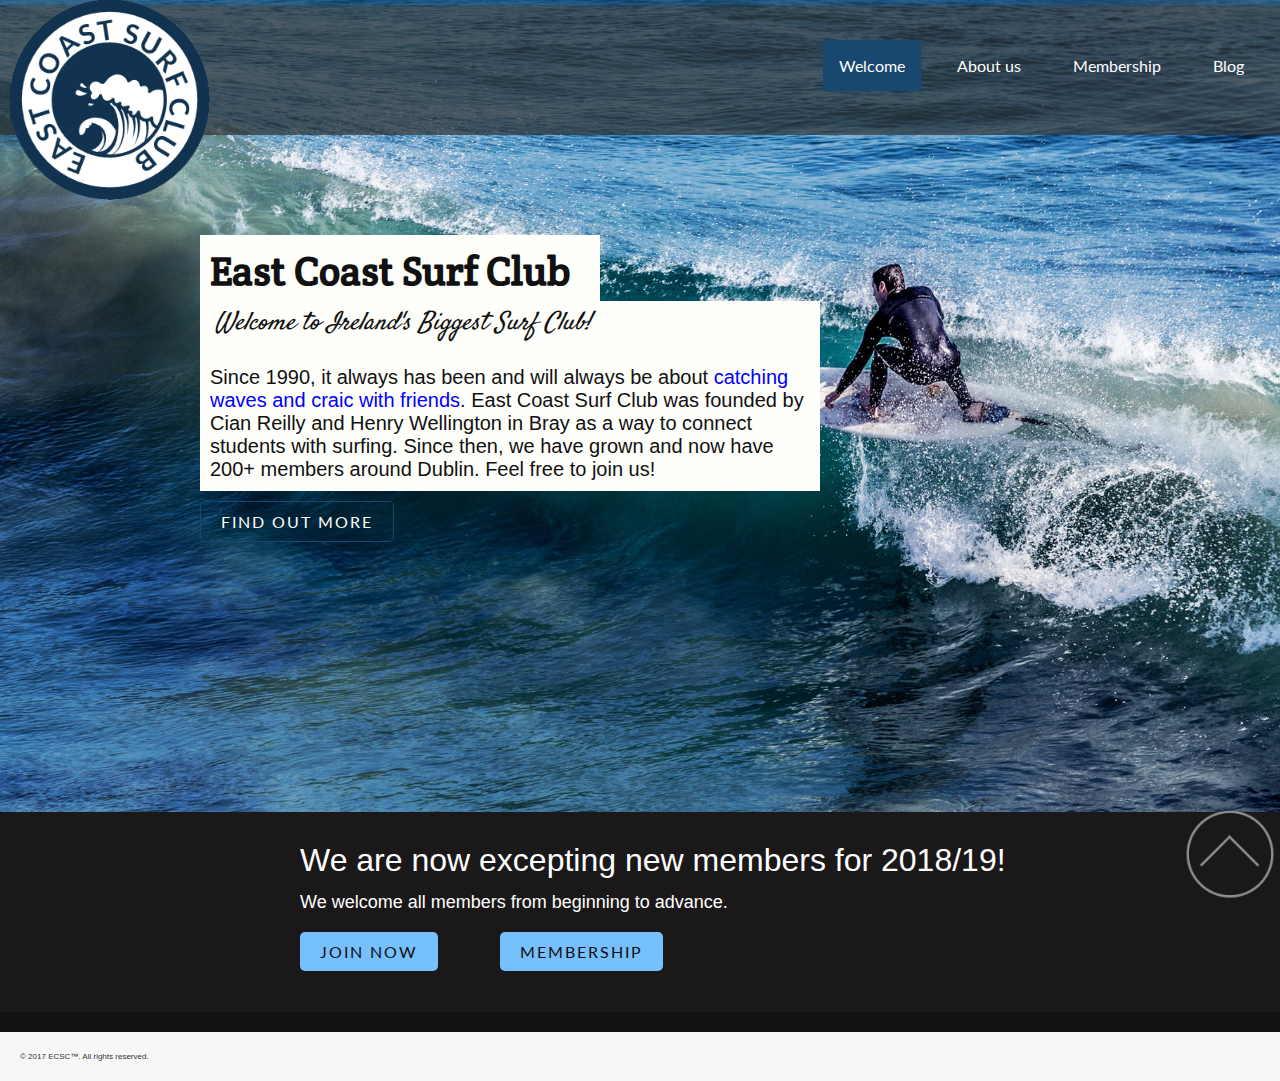
<file: index.html>
<!--Student ID: 17485602 
	Student Name: Joanne Reilly
	Date: 25/04/2018
	Document has been validated.-->
	
<!DOCTYPE html>
<html lang = "en">
<head>
	<title>East Coast Surf Club</title>
	<meta charset="UTF-8">
	<meta name="description" content="East Coast Surf Club home page.">
	<meta name="keywords" content="Surfing, Dublin, Waves, Club">
	<meta name="author" content="Joanne Reilly">
	<meta name="viewport" content="width=device-width, initial-scale=1.0">
	<link href ="./Images/waveicon.png" rel="icon">
	<link href="./CSS/assignment2.css" type="text/css" rel="stylesheet">
	<link href="https://fonts.googleapis.com/css?family=Crete+Round" rel="stylesheet">
	<link href="https://fonts.googleapis.com/css?family=Satisfy" rel="stylesheet">
	<link href="https://fonts.googleapis.com/css?family=Lato" rel="stylesheet"> 
</head>
<body>
	<img src="./Images/surfing.png" class="logo" alt="logo" id="logo" style="padding-top: 0px;">
	<a href="#logo"><img src="./Images/back-to-top.png" class="top" alt="top"></a>
	
	
	<ul class="topbar">
		<li class="links"><a href="./Blog.html">Blog</a></li>
		<li class="links"><a href="./Membership.html">Membership</a></li>
		<li class="links"><a href="./Aboutus.html">About us</a></li>
		<li class="links"><a class="active">Welcome</a></li>
	</ul>
	<div class="bar"></div>
	
	<h1 class="welcome" id="welcome">East Coast Surf Club</h1>
	<p class="slogan"><em>Welcome to Ireland's Biggest Surf Club!</em></p>
	<p class="welcome"><p class="welcome">Since 1990, it always has been and will always be about <span style="color: blue;">catching waves and craic with friends</span>. East Coast Surf Club was founded by Cian Reilly and Henry Wellington in Bray as a way to connect students with surfing. Since then, we have grown and now have 200+ members around Dublin. Feel free to join us!</p>
	<a href="./Aboutus.html" class="button1">Find out more</a>
	
	<div class="container1">
		<h1 class="loyalty">We are now excepting new members for 2018/19!</h1>
		<p class="loyalty">We welcome all members from beginning to advance.</p>
		<a href="./Join.html" class="button2" id="join">Join now</a>
		<a href="./Membership.html" class="button2" id="membership">Membership</a>
		
	</div>
	
	<footer>&copy; 2017 ECSC&trade;. All rights reserved.</footer>
</body>
</html>
</file>
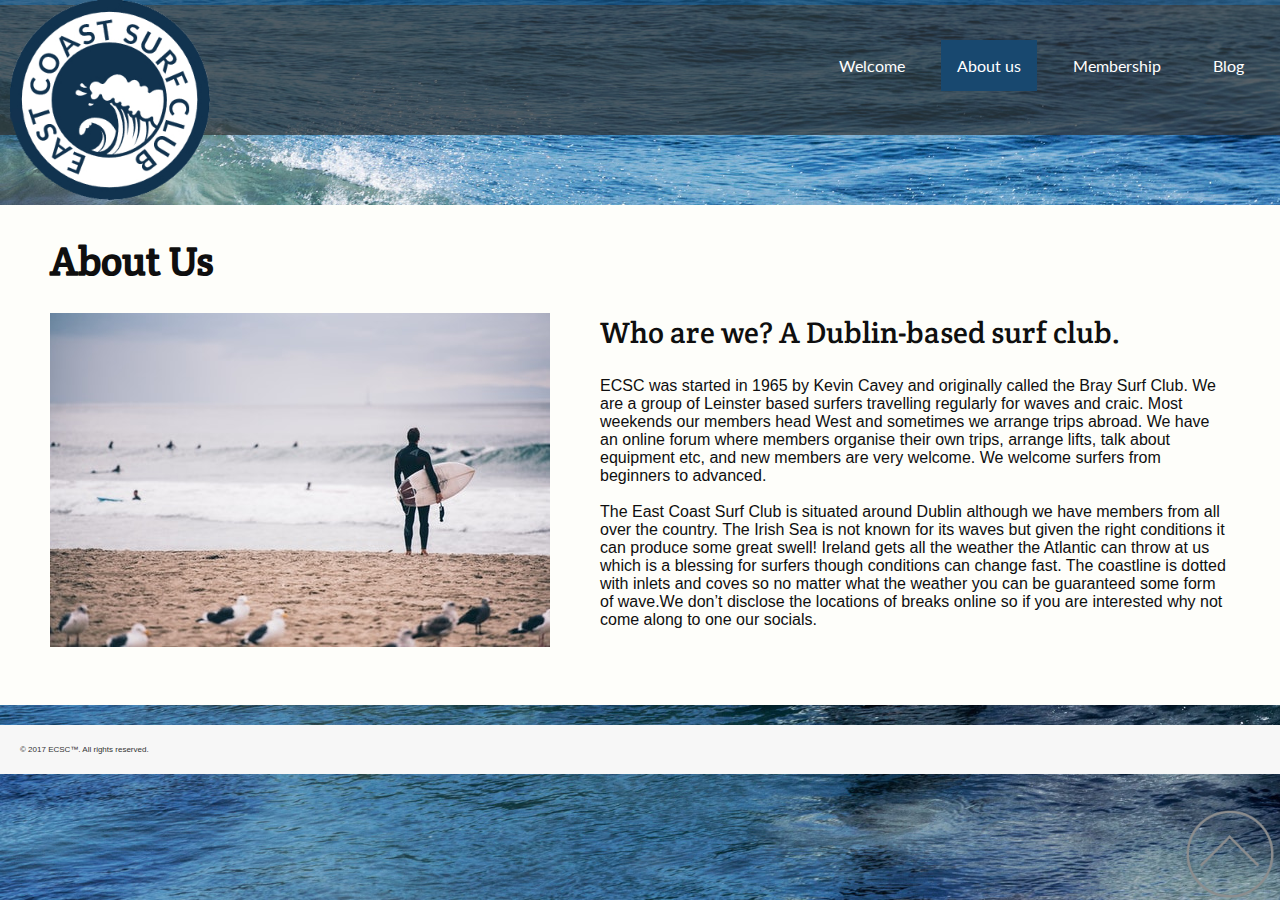
<file: Aboutus.html>
<!--Student ID: 17485602 
	Student Name: Joanne Reilly
	Date: 25/04/2018
	Document has been validated.-->
<!DOCTYPE html>
<html lang = "en">
<head>
	<title>About us - East Coast Surf Club</title>
	<meta charset="UTF-8">
	<meta name="description" content="About East Coast Surf Club">
	<meta name="keywords" content="Surfing, Dublin, Waves, Club">
	<meta name="author" content="Joanne Reilly">
	<meta name="viewport" content="width=device-width, initial-scale=1.0">
	<link href ="./Images/waveicon.png" rel="icon">
	<link href="./CSS/assignment2.css" type="text/css" rel="stylesheet">
	<link href="https://fonts.googleapis.com/css?family=Crete+Round" rel="stylesheet">
	<link href="https://fonts.googleapis.com/css?family=Satisfy" rel="stylesheet">
	<link href="https://fonts.googleapis.com/css?family=Lato" rel="stylesheet"> 
</head>
<body>
	<img src="./Images/surfing.png" class="logo" alt="logo" id="logo" style="padding-top: 0px;">
	<a href="#logo"><img src="./Images/back-to-top.png" class="top" alt="top"></a>
	
	<ul class="topbar">
		<li class="links"><a href="./Blog.html">Blog</a></li>
		<li class="links"><a href="./Membership.html">Membership</a></li>
		<li class="links"><a class="active">About us</a></li>
		<li class="links"><a href="./index.html">Welcome</a></li>
	</ul>
	<div class="bar"></div>
	
	<div class="container2">
		<h1 class="about_us" id="aboutus">About Us</h1>
		<img src="./Images/surf1.jpeg" class="surf" alt="surf">
		<div class="container3">
			<h2 class="about_us">Who are we? A Dublin-based surf club.</h2>
			<p class="about_us">ECSC was started in 1965 by Kevin Cavey and originally called the Bray Surf Club. We are a group of Leinster based surfers travelling regularly for waves and craic. Most weekends our members head West and sometimes we arrange trips abroad. We have an online forum where members organise their own trips, arrange lifts, talk about equipment etc, and new members are very welcome. We welcome surfers from beginners to advanced.<br><br>
			The East Coast Surf Club is situated around Dublin although we have members from all over the country. The Irish Sea is not known for its waves but given the right conditions it can produce some great swell! Ireland gets all the weather the Atlantic can throw at us which is a blessing for surfers though conditions can change fast. The coastline is dotted with inlets and coves so no matter what the weather you can be guaranteed some form of wave.We don’t disclose the locations of breaks online so if you are interested why not come along to one our socials.
			</p>
		</div>
	</div>
	
	<footer>&copy; 2017 ECSC&trade;. All rights reserved.</footer>
</body>
</html>
</file>
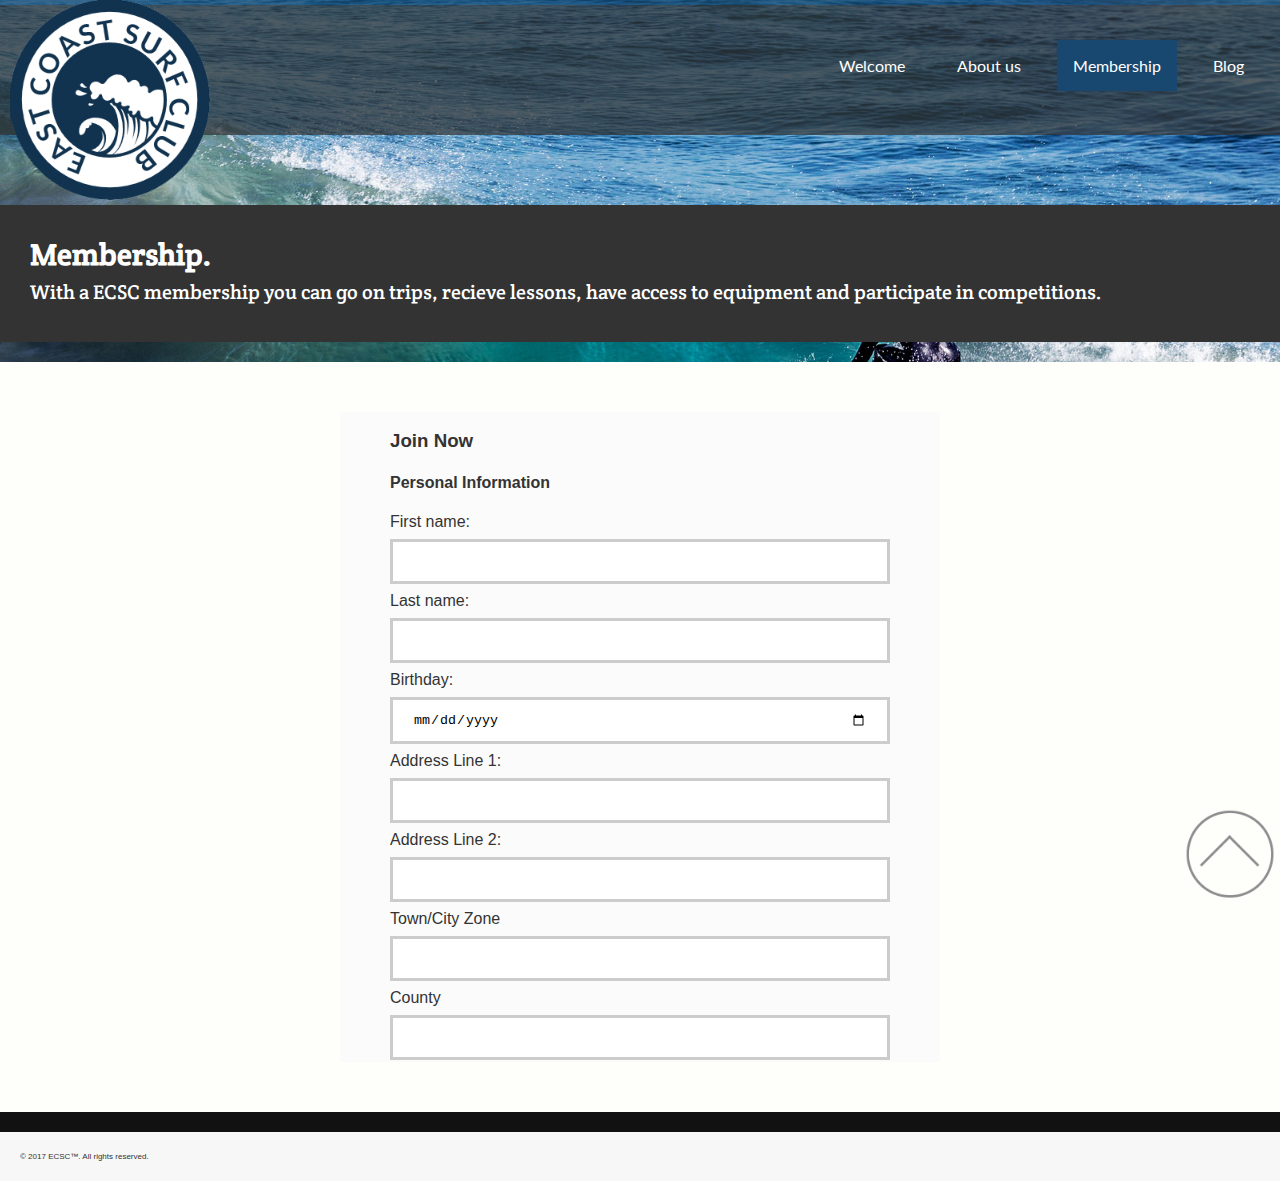
<file: Join.html>
<!--Student ID: 17485602 
	Student Name: Joanne Reilly
	Date: 25/04/2018
	Document has been validated.-->
<!DOCTYPE html>
<html lang = "en">
<head>
	<title>Membership - East Coast Surf Club</title>
	<meta charset="UTF-8">
	<meta name="description" content="Membership page for East Coast Surf Club">
	<meta name="keywords" content="Surfing, Dublin, Waves, Club">
	<meta name="author" content="Joanne Reilly">
	<meta name="viewport" content="width=device-width, initial-scale=1.0">
	
	<link href ="./Images/waveicon.png" rel="icon">
	<link href="./CSS/assignment2.css" type="text/css" rel="stylesheet">
	<link href="https://fonts.googleapis.com/css?family=Crete+Round" rel="stylesheet">
	<link href="https://fonts.googleapis.com/css?family=Satisfy" rel="stylesheet">
	<link href="https://fonts.googleapis.com/css?family=Lato" rel="stylesheet"> 
</head>
<body>
	<img src="./Images/surfing.png" class="logo" alt="logo" id="logo" style="padding-top: 0px;">
	<a href="#logo"><img src="./Images/back-to-top.png" class="top" alt="top"></a>
	
	<ul class="topbar">
		<li class="links"><a href="./Blog.html">Blog</a></li>
		<li class="links"><a class="active">Membership</a></li>
		<li class="links"><a href="./Aboutus.html">About us</a></li>
		<li class="links"><a href="./index.html">Welcome</a></li>
	</ul>
	<div class="bar"></div>
	
	<div class="container6">
		<h1 class="form">Membership.</h1>
		<h2 class="form">With a ECSC membership you can go on trips, recieve lessons, have access to equipment and participate in competitions.</h2>
	</div>
	
	<div class="container5">
	
		<form id="membershipform" action="Join_post.php" method="post" onsubmit="return validateForm()" style="padding: 0px 50px 0px 50px; width: 500px; height: 650px; overflow: auto; margin: 0 auto; font-family: sans-serif; background-color: #fbfbfb; color: #333;">
			<h3>Join Now</h3>
			<h4>Personal Information</h4>
			First name:<br>
			<input type="text" name="firstname"><br>
			Last name:<br>
			<input type="text" name="lastname"><br>
			Birthday:<br>
			<input type="date" name="birthday"><br>
			Address Line 1:<br>
			<input type="text" name="addressline1"><br>
			Address Line 2:<br>
			<input type="text" name="addressline2"><br>
			Town/City Zone<br>
			<input type="text" name="zone"><br>
			County<br>
			<input type="text" name="county"><br>
			Email Address:<br>
			<input type="text" name="email"><br>
			Phone Number:<br>
			<input type="text" name="phone"><br>
			
			<h4>Terms of Membership</h4>
			<input type="checkbox" name="T&C1" value="agree" checked>I agree to the <u>ECSC; Terms</u> and the <u>ESCS Constitutionon</u>.<br>
			<input type="checkbox" name="T&C2" value="consent" checked>I agree to be bound by the Code of Ethics and Good Practice for Children's Sport and to the ECSC's Child Protection Policy.<br>
			<br><br>
			<input type="submit" value="Submit">
		</form>
		
		<script>
			function validateForm() {
				var x = document.forms["membershipform"]["firstname"].value;
				
				//first name must be filled
				if (x == "") {
					alert("Firstname must be filled out");
					return false;
				}
				
				//first name must be < 9
				var n = x.length;
				if (n > 8)
				{
					alert("Name must be no more than 8 characters");
					return false;
				}
				
				//last name must be filled
				//last name must be < 9
				var x = document.forms["membershipform"]["lastname"].value;
				if (x == "") {
					alert("Name must be filled out");
					return false;
				}
				var n = x.length;
				if (n > 8)
				{
					alert("Name must be no more than 8 characters");
					return false;
				}
				
				//birthday must be less than this date
				//birthday must be more than this date
				//addresses must be filled
				//addresses must be < 9
				var x = document.forms["membershipform"]["addressline1"].value;
				if (x == "") {
					alert("Address line 1 must be filled out");
					return false;
				}
				var n = x.length;
				if (n > 15)
				{
					alert("Address line 1 must be no more than 15 characters");
					return false;
				}
				var x = document.forms["membershipform"]["addressline2"].value;
				if (x == "") {
					alert("Address line 2 must be filled out");
					return false;
				}
				var n = x.length;
				if (n > 15)
				{
					alert("Address line 2 must be no more than 15 characters");
					return false;
				}
				var x = document.forms["membershipform"]["zone"].value;
				if (x == "") {
					alert("Zone must be filled out");
					return false;
				}
				var n = x.length;
				if (n > 8)
				{
					alert("Zone must be no more than 8 characters");
					return false;
				}
				var x = document.forms["membershipform"]["county"].value;
				if (x == "") {
					alert("County must be filled out");
					return false;
				}
				var n = x.length;
				if (n > 15)
				{
					alert("County must be no more than 15 characters");
					return false;
				}
				//email address @
				//email address length
				var x = document.forms["membershipform"]["email"].value;
				if (x == "") {
					alert("Email must be filled out");
					return false;
				}
				var n = x.length;
				if (n > 15)
				{
					alert("Email must be no more than 15 characters");
					return false;
				}
				
				//phone number
				var x = document.forms["membershipform"]["phone"].value;
				if (x == "") {
					alert("Phone number must be filled out");
					return false;
				}
				var n = x.length;
				if (n > 10)
				{
					alert("Phone number must be no more than 10 characters");
					return false;
				}
			}
		
		</script>
		
	</div>
	
	<footer>&copy; 2017 ECSC&trade;. All rights reserved.</footer>
</body>
</html>
</file>
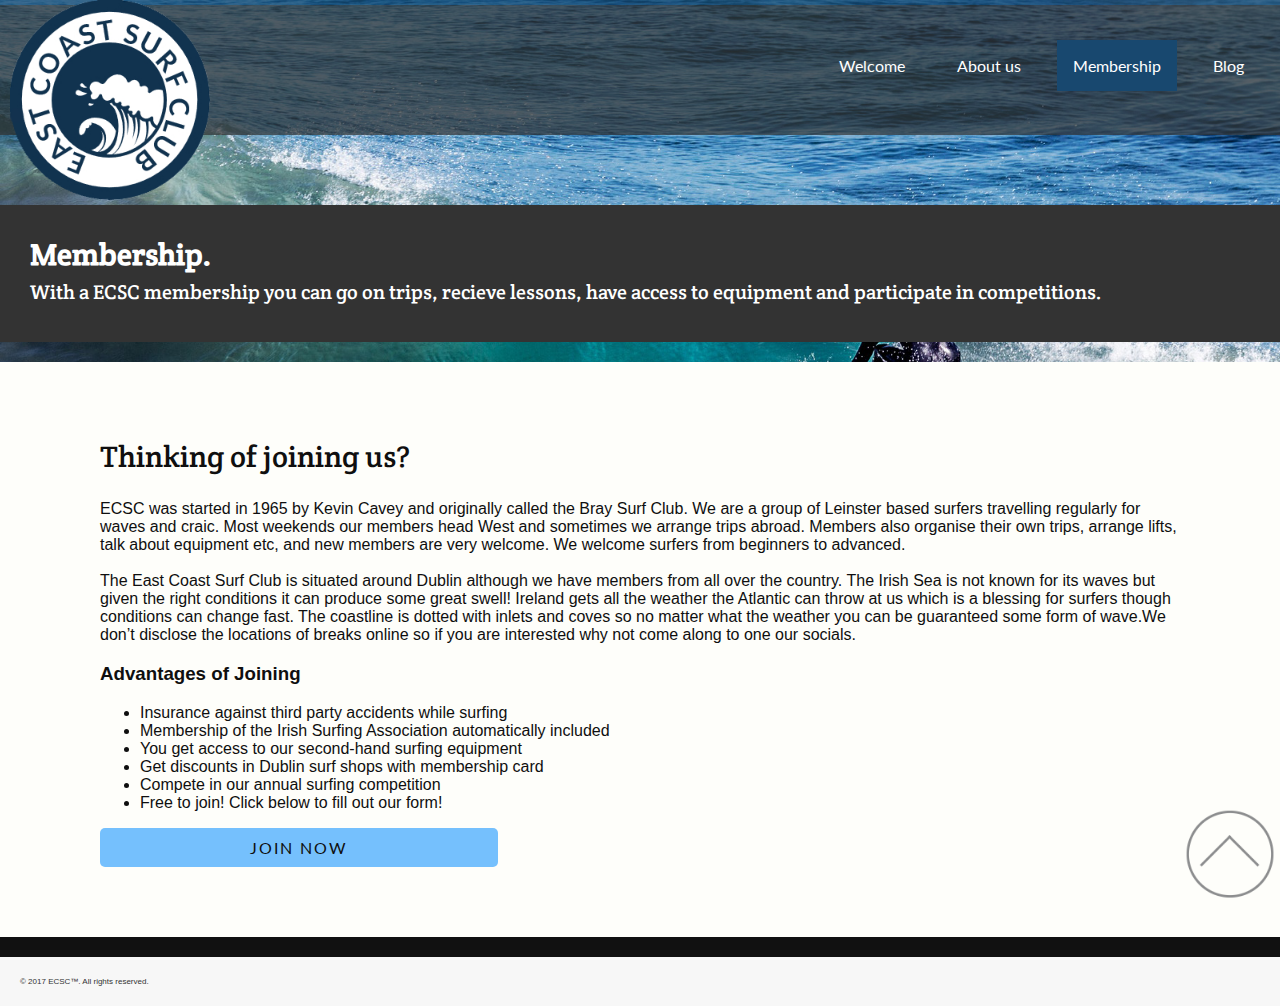
<file: Membership.html>
<!--Student ID: 17485602 
	Student Name: Joanne Reilly
	Date: 25/04/2018
	Document has been validated.-->
<!DOCTYPE html>
<html lang = "en">
<head>
	<title>Membership - East Coast Surf Club</title>
	<meta charset="UTF-8">
	<meta name="description" content="Membership page for East Coast Surf Club">
	<meta name="keywords" content="Surfing, Dublin, Waves, Club">
	<meta name="author" content="Joanne Reilly">
	<meta name="viewport" content="width=device-width, initial-scale=1.0">
	
	<link href ="./Images/waveicon.png" rel="icon">
	<link href="./CSS/assignment2.css" type="text/css" rel="stylesheet">
	<link href="https://fonts.googleapis.com/css?family=Crete+Round" rel="stylesheet">
	<link href="https://fonts.googleapis.com/css?family=Satisfy" rel="stylesheet">
	<link href="https://fonts.googleapis.com/css?family=Lato" rel="stylesheet"> 
</head>
<body>
	<img src="./Images/surfing.png" class="logo" alt="logo" id="logo" style="padding-top: 0px;">
	<a href="#logo"><img src="./Images/back-to-top.png" class="top" alt="top"></a>
	
	<ul class="topbar">
		<li class="links"><a href="./Blog.html">Blog</a></li>
		<li class="links"><a class="active">Membership</a></li>
		<li class="links"><a href="./Aboutus.html">About us</a></li>
		<li class="links"><a href="./index.html">Welcome</a></li>
	</ul>
	<div class="bar"></div>
	
	<div class="container6">
		<h1 class="form">Membership.</h1>
		<h2 class="form">With a ECSC membership you can go on trips, recieve lessons, have access to equipment and participate in competitions.</h2>
	</div>
	
	<div class="container5">
	
		<div class="container10">
			<h2 class="about_us">Thinking of joining us?</h2>
			<p class="about_us">ECSC was started in 1965 by Kevin Cavey and originally called the Bray Surf Club. We are a group of Leinster based surfers travelling regularly for waves and craic. Most weekends our members head West and sometimes we arrange trips abroad. Members also organise their own trips, arrange lifts, talk about equipment etc, and new members are very welcome. We welcome surfers from beginners to advanced.<br><br>
			The East Coast Surf Club is situated around Dublin although we have members from all over the country. The Irish Sea is not known for its waves but given the right conditions it can produce some great swell! Ireland gets all the weather the Atlantic can throw at us which is a blessing for surfers though conditions can change fast. The coastline is dotted with inlets and coves so no matter what the weather you can be guaranteed some form of wave.We don’t disclose the locations of breaks online so if you are interested why not come along to one our socials.<br>
			<h3 class="about_us">Advantages of Joining</h3>
			<ul class="about_us">
				<li>Insurance against third party accidents while surfing</li>
				<li>Membership of the Irish Surfing Association automatically included</li>
				<li>You get access to our second-hand surfing equipment</li>
				<li>Get discounts in Dublin surf shops with membership card</li>
				<li>Compete in our annual surfing competition</li>
				<li>Free to join! Click below to fill out our form!</li>
			</ul>
			<a href="./Join.html" class="buttonM" id="joinM">Join now</a>
		
			</p>
			
		</div>
		
	</div>
	
	<footer>&copy; 2017 ECSC&trade;. All rights reserved.</footer>
</body>
</html>
</file>
<file: CSS/assignment2.css>
/* assignment2/css/assignment2.css JR 2018
   assignment2/index.html 
   assignment2/Blog.html
   assignment2/Join.html
   assignment2/Aboutus.html 
   assignment2/Join_post.php
   assignment2/Membership.html
   
   */
   
	/*
	Body section styles the website's background color, image, and fixes it in place.
   */
body {
	background-image: url('../Images/sababackground.png');
	background-color: #111;
	background-repeat: no-repeat;
	background-size: cover;
	background-attachment: fixed;
	margin: 0;
	padding: 0;
}

	/*
	Footer section styles footer below each webpage to have a white background, padding,
	margin, small text in sans-serif font.
	*/
footer {
	background-color: #f7f7f7;
	padding: 20px;
	font-family: sans-serif;
	font-size: 0.5em;
	color: #333;
	margin-top: 20px;
}
	
	/*
	welcome class in h1 tags styles the first header in the welcome section on the index page.
	*/
h1.welcome {
	margin: 100px 0px 0px 200px;
	width: 380px;
	padding: 10px 10px 5px 10px;
	color: #111;
	background-color: #fefefa;
	font-size: 40px;
	font-family: 'Crete Round', serif;
}

	/*
	welcome class in p tags styles the paragraphs in the welcome section on the index page.
	*/
p.welcome {
	margin: 0px 0px 0px 200px;
	width: 600px;
	padding: 5px 10px 10px 10px;
	color: #111;
	background-color: #fefefa;
	font-size: 20px;
	font-family: sans-serif;
}

	/*
	slogan class in p tags styles the slogan in the welcome section on the index page.
	*/
p.slogan {
	margin: 0px 0px 0px 200px;
	width: 600px;
	padding: 5px 5px 5px 15px;
	color: #111;
	background-color: #fefefa;
	font-size: 25px;
	font-family: 'Satisfy', cursive;
}

	/*
	loyalty class gives anything in the loyalty section a z-index of 100 so that it stays above
	container. It gives absolute positioning to the text, a white color and sans-serif font. 
	It also places the text 300px from the left.
	*/
.loyalty {
	z-index: 100;
	position: absolute;
	color: white;
	font-family: sans-serif;
	margin-left: 300px;
}
	/*
	gives h1 tag in loyalty section normal font weight, very large font size and margin 30px.
	*/
h1.loyalty {
	font-weight: normal;
	font-size: xx-large;
	margin-top: 30px;
}

	/*
	gives p tag in loyalty section lighter font weight, large size and 80px margin from top.
	*/
p.loyalty {
	font-weight: lighter;
	font-size: large;
	margin-top: 80px;
}

	/*
	about_us class gives text in the about_us section a color, sans-serif font and a 50px margin from the left.
	*/
.about_us {
	color: #0f0f0f;
	font-family: sans-serif;
	margin-left: 50px;
}

	/*
	checkoutitems class gives table in class a color, sans-serif font and a 50px margin from the left.
	*/
.checkoutitems {
	color: #0f0f0f;
	font-family: sans-serif;
	margin-left: 50px;
}

	/*
	about_us class in h1 tag gives first heading in about_us section a serif font family, large size and 30px padding on top.
	*/
h1.about_us {
	font-family: 'Crete Round', serif;
	font-size: 40px;
	padding-top: 30px;
}

	/*
	about_us class for h2 tag gives second heading in about_us section a serif font family, medium size and normal font weight.
	*/
h2.about_us {
	font-family: 'Crete Round', serif;
	font-size: 30px;
	font-weight: normal;
}

	/*
	about_us class for p tag gives paragraph in about_us section a margin 50px from the right side of page.
	*/
p.about_us {
	margin-right: 50px;
}

	/*
	about_us class for caption tag gives caption in about_us section a serif font, small size, normal weight, no margin, a left alignment
	and underlines text.
	*/
caption.about_us {
	font-family: 'Crete Round', serif;
	font-size: 20px;
	font-weight: normal;
	margin-left: 0px;
	text-align: left;
	text-decoration: underline;
}

	/*
	gives header and data table cells a right-sided padding of 10px and text alignment of left.
	*/
th, td {
	padding-right: 10px;
	text-align: left;
}

	/*
	gives data table cells a top verticle alignment.
	*/
td {
	vertical-align: top;
}

	/*
	gives header table cells an oblique font style, bold weight with no capital letters it the text.
	*/
th {
	font-style: oblique;
	font-variant: small-caps;
	font-weight: bold;
}

	/*
	gives the first data cell in each row in a table in the about_us section a width of 10px.
	*/
table.about_us td:nth-child(1) {
	width: 10px;
}

	/*
	gives the first data cell in each row in a table in the checkout section a width of 20px.
	*/
table.checkoutitems td:nth-child(1) {
	width: 20px;
}

	/*
	gives the second data cell in each row in a table in the about_us section a width of 240px.
	*/
table.about_us td:nth-child(2) {
	width: 240px;
}

   /*
	gives the second data cell in each row in a table in the checkout section a width of 480px.
	*/
table.checkoutitems td:nth-child(2) {
	width: 480px;
}

	/*
	gives the third data cell in each row in a table in the about_us section a width of 50px.
	*/
table.about_us td:nth-child(3) {
	width: 50px;
}

	/*
	gives the third data cell in each row in a table in the checkout section a width of 100px.
	*/
table.checkoutitems td:nth-child(3) {
	width: 100px;
}

	/*
	gives the fourth data cell in each row in a table in the checkout section a center alignment.
	*/
table.checkoutitems td:nth-child(4) {
	text-align: center;
}

	/*
	about us class for the h1 tag gives the first heading in the about us section a width of 170px, padding, margin, background color,
	color, size and sets the font family to serif.
	*/
h1.aboutus {
	width: 170px;
	padding: 0px 10px 0px 10px;
	margin: 60px 0px 0px 100px;
	background-color: #111;
	color: #fefefa;
	font-size: 40px;
	font-family: 'Crete Round', serif;
}

	/*
	about us class for the h2 tag gives the second heading in the about us section a width of 800px, padding, margin, background color,
	color, size and sets the font family to serif.
	*/
h2.aboutus {
	width: 800px;
	padding: 10px 10px 5px 10px;
	margin: 120px 0px 0px 100px;
	background-color: #111;
	color: #fefefa;
	font-size: 20px;
	font-weight: normal;
	font-family: 'Crete Round', serif;
}

	/*
	about us class for the p tag gives paragraph in the about us section a width of 800px, padding, margin, background color,
	color and sets the font family to sans-serif.
	*/
p.aboutus {
	width: 800px;
	padding: 10px 10px 10px 10px;
	margin: 195px 0px 0px 100px;
	background-color: #111;
	color: #fefefa;
	font-family: sans-serif;
}

	/*
	form class for the h1 tag gives the first heading a form padding, size and sets the font family to serif.
	*/
h1.form {
	font-family: 'Crete Round', serif;
	font-size: 30px;
	padding-top: 30px;
	padding-left: 30px;
}

	/*
	cartsum class for the h1 tag gives the first heading in the cart summary a serif font family and 30px size.
	*/
h1.cartsum {
	font-family: 'Crete Round', serif;
	font-size: 30px;
}

	/*
	form class for the h2 tag gives the second heading in a form a serif font family, 20px size, left padding, top
	margin and normal font weight.
	*/
h2.form {
	font-family: 'Crete Round', serif;
	font-size: 20px;
	padding-left: 30px;
	margin-top: -15px;
	font-weight: normal;
}

	/*
	button1 class gives text a transparent background color, border, color, padding, alignment, transforms the text, gives space,
	a sans-serif font, and other styles.
	*/
.button1 {
	background-color: transparent;
	border: 1px solid #18486f;
	border-radius: 5px;
	color: #ffffff;
	padding: 10px 20px;
	text-align: center;
	text-decoration: none;
	text-transform: uppercase;
	letter-spacing: 2px;
	font-family: 'Lato', sans-serif;
	display: inline-block;
	font-size: 16px;
	margin: 10px 200px;
	cursor: pointer;
}

/*
	button2 class gives text a transparent background color, border, color, padding, alignment, transforms the text, gives space,
	a sans-serif font, and other styles.
	*/
.button2 {
	background-color: #75c0fd;
	border: none;
	border-radius: 5px;
	color: #0f0f0f;
	padding: 10px 20px;
	text-align: center;
	text-decoration: none;
	text-transform: uppercase;
	letter-spacing: 2px;
	font-family: 'Lato', sans-serif;
	display: inline-block;
	font-size: 16px;
	cursor: pointer;
	z-index: 1000;
	position: absolute;
	cursor: pointer;
	margin-top: 120px;
}

.button3 {
	background-color: #75c0fd;
	border: none;
	border-radius: 5px;
	color: #0f0f0f;
	padding: 10px 20px;
	text-align: center;
	text-decoration: none;
	text-transform: uppercase;
	letter-spacing: 2px;
	font-family: 'Lato', sans-serif;
	display: inline-block;
	font-size: 16px;
	cursor: pointer;
}

.buttonM {
	background-color: #75c0fd;
	border: none;
	border-radius: 5px;
	color: #0f0f0f;
	padding: 10px 150px;
	text-align: center;
	text-decoration: none;
	text-transform: uppercase;
	letter-spacing: 2px;
	font-family: 'Lato', sans-serif;
	display: inline-block;
	font-size: 16px;
	cursor: pointer;
	z-index: 1000;
	/*position: absolute;*/
	cursor: pointer;
	/*margin-top: 50px;*/
}

#joinM {
	margin-left: 50px;
}

#join {
	margin-left: 300px;
}

#membership {
	margin-left: 500px;
}


ul.topbar {
	list-style-type: none;
	display: inline;
	margin: 0;
	padding: 0;
	overflow: hidden;
	font-family: 'Lato', sans-serif;
}

li.links {
	float: right;
	padding: 40px 20px 0px 0px;
}

li.links a {
	display: block;
	color: white;
	text-align: center;
	padding: 16px 16px;
	text-decoration: none;
}

li.links a:hover {
	background-color: #18486f;
}

.active {
    background-color: #18486f;
}

li.links a:visited {
	color: #fff;
}

li.links a:active {
	color: #fff;
	background-color: #18486f;
}

.bar {
	position: relative;
	z-index: -1;
	height: 130px;
	background-color: #333;
	opacity: 0.7;
	border-top-width: 5px;
	border-top-color: #18486f;
	border-top-style: solid;
}

.container1 {
	position: relative;
	height: 200px;
	background-color: #1A1819;
	margin-top: 260px;
}

.container2 {
	position: relative;
	height: 500px;
	background-color: #fefefa;
	margin-top: 70px;
	margin-bottom: 20px;
}

.container3 {
	height: 333px;
}


.container4 {
	position: relative;
	height: 620px;
	background-color: #333;
	background-image: url('../Images/aboutus.jpg');
	background-repeat: no-repeat;
	background-position: center;
}

.container5 {
	position: relative;
	background-color: #fefefa;
	padding: 50px;
	margin-top: 20px;
}

.container6 {
	margin-top: 70px;
	background-color: #333;
	color: white;
	padding-bottom: 20px;
}

.container7 {
	position: relative;
	background-color: #fefefa;
	padding-left: 50px;
	margin-top: 20px;
	height: 932px;
}

.container8 {
	position: relative;
	background-color: #fefefa;
	height: 500px;
	margin-top: 20px;
	margin-bottom: 20px;
}

.container10 {
	height: 450px;
}

.cartdetails {
	background-color: #FF7500;
	padding: 20px;
	border-radius: 15px 50px;
	margin-bottom: 20px;
}

.aboutus {
	position: absolute;
}

.logo {
	float: left;
	width: 200px;
	padding-left: 10px;
}

.top {
	position: fixed;
	width: 100px;
	bottom: 0;
	right: 0;
	z-index: 2000;
	cursor: pointer;
}

.cart {
	position: fixed;
	width: 111px;
	bottom: 0;
	left: 0;
	z-index: 2000;
	cursor: pointer;
}

a:link#register,
a:visited#register,
a:hover#register {
   color: #18486f;
}

a:link#login,
a:visited#login,
a:hover#login {
   color: #18486f;
}

.surf {
	float: left;
	margin-left: 50px;
	margin-right: 50px;
}
input[type=text], input[type=date], input[type=password], input[type=submit] {
    width: 100%;
	padding: 12px 20px;
    margin: 8px 0;
    box-sizing: border-box;
	border: 3px solid #ccc;
	-webkit-transition: 0.5s;
	transition: 0.5s;
	outline: none;
}

input[type=number] {
	width: 60px;
}

input[type=date]:focus {
    border: 3px solid #555;
}

input[type=text]:focus {
    border: 3px solid #555;
}

input[type=password]:focus {
    border: 3px solid #555;
}

input[type=submit] {
    background-color: #18486f;
	width: 360px;
    border: none;
    color: white;
    padding: 16px 32px;
    text-decoration: none;
    margin: 4px 2px;
    cursor: pointer;
	text-decoration: none;
	text-transform: uppercase;
	letter-spacing: 2px;
	border-radius: 5px;
}

h1.blog {
	font-family: 'Crete Round', serif;
	font-size: 40px;
	padding-top: 30px;
	padding-left: 60px;
}

h2.blog {
	font-family: 'Crete Round', serif;
	font-size: 30px;
	font-weight: normal;
}
p.blog {
	font-family: sans-serif;
	margin-right: 50px;
}
</file>
